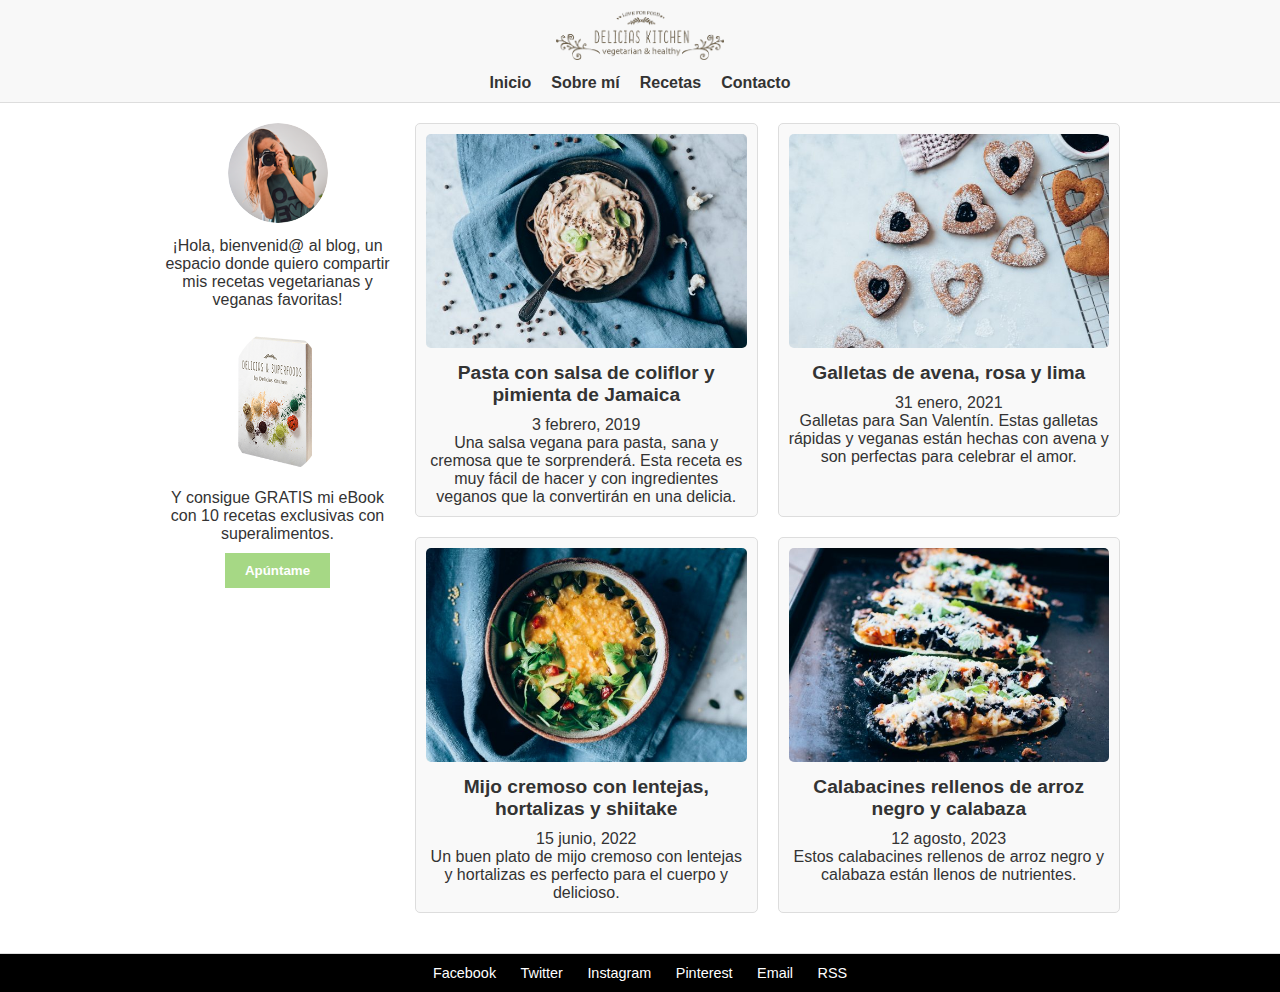
<file: index.html>
<!DOCTYPE html>
<html lang="es">
<head>
    <meta charset="UTF-8">
    <meta name="viewport" content="width=device-width, initial-scale=1.0">
    <title>Delicias Kitchen</title>
    <link rel="stylesheet" href="./css/styles.css">
</head>
<body>

    <header>
        <img src="./imatges/Logo-Delicias.png" alt="Delicias Kitchen Logo" class="logo">
        <nav>
            <ul>
                <li><a href="index.html">Inicio</a></li>
                <li><a href="sobremi.html">Sobre mí</a></li>
                <li><a href="llista_receptes.html">Recetas</a></li>
                <li><a href="formulari.html">Contacto</a></li>
            </ul>
        </nav>
    </header>

    <main>
        <section class="sidebar">
            <div class="about">
                <img src="./imatges/isagil.png" alt="Imagen de perfil">
                <p>¡Hola, bienvenid@ al blog, un espacio donde quiero compartir mis recetas vegetarianas y veganas favoritas!</p>
            </div>
            <div class="subscribe">
                <img src="./imatges/libro.png" alt="Libro de recetas">
                <p>Y consigue GRATIS mi eBook con 10 recetas exclusivas con superalimentos.</p>
                <button>Apúntame</button>
            </div>
        </section>

        <section class="content">
            <article>
                <img src="./imatges/Pasta.jpg" alt="Pasta con coliflor">
                <h2>Pasta con salsa de coliflor y pimienta de Jamaica</h2>
                <p>3 febrero, 2019</p>
                <p>Una salsa vegana para pasta, sana y cremosa que te sorprenderá. Esta receta es muy fácil de hacer y con ingredientes veganos que la convertirán en una delicia.</p>
            </article>

            <article>
                <img src="./imatges/galletas.jpg" alt="Galletas de avena, rosa y lima">
                <h2>Galletas de avena, rosa y lima</h2>
                <p>31 enero, 2021</p>
                <p>Galletas para San Valentín. Estas galletas rápidas y veganas están hechas con avena y son perfectas para celebrar el amor.</p>
            </article>

            <article>
                <img src="./imatges/mijo.jpg" alt="Mijo cremoso con lentejas">
                <h2>Mijo cremoso con lentejas, hortalizas y shiitake</h2>
                <p>15 junio, 2022</p>
                <p>Un buen plato de mijo cremoso con lentejas y hortalizas es perfecto para el cuerpo y delicioso.</p>
            </article>

            <article>
                <img src="./imatges/calabacines.jpg" alt="Calabacines rellenos de arroz negro y calabaza">
                <h2>Calabacines rellenos de arroz negro y calabaza</h2>
                <p>12 agosto, 2023</p>
                <p>Estos calabacines rellenos de arroz negro y calabaza están llenos de nutrientes.</p>
            </article>
        </section>
    </main>

    <footer>
        <a href="#">Facebook</a>
        <a href="#">Twitter</a>
        <a href="#">Instagram</a>
        <a href="#">Pinterest</a>
        <a href="#">Email</a>
        <a href="#">RSS</a>
    </footer>

</body>
</html>
</file>
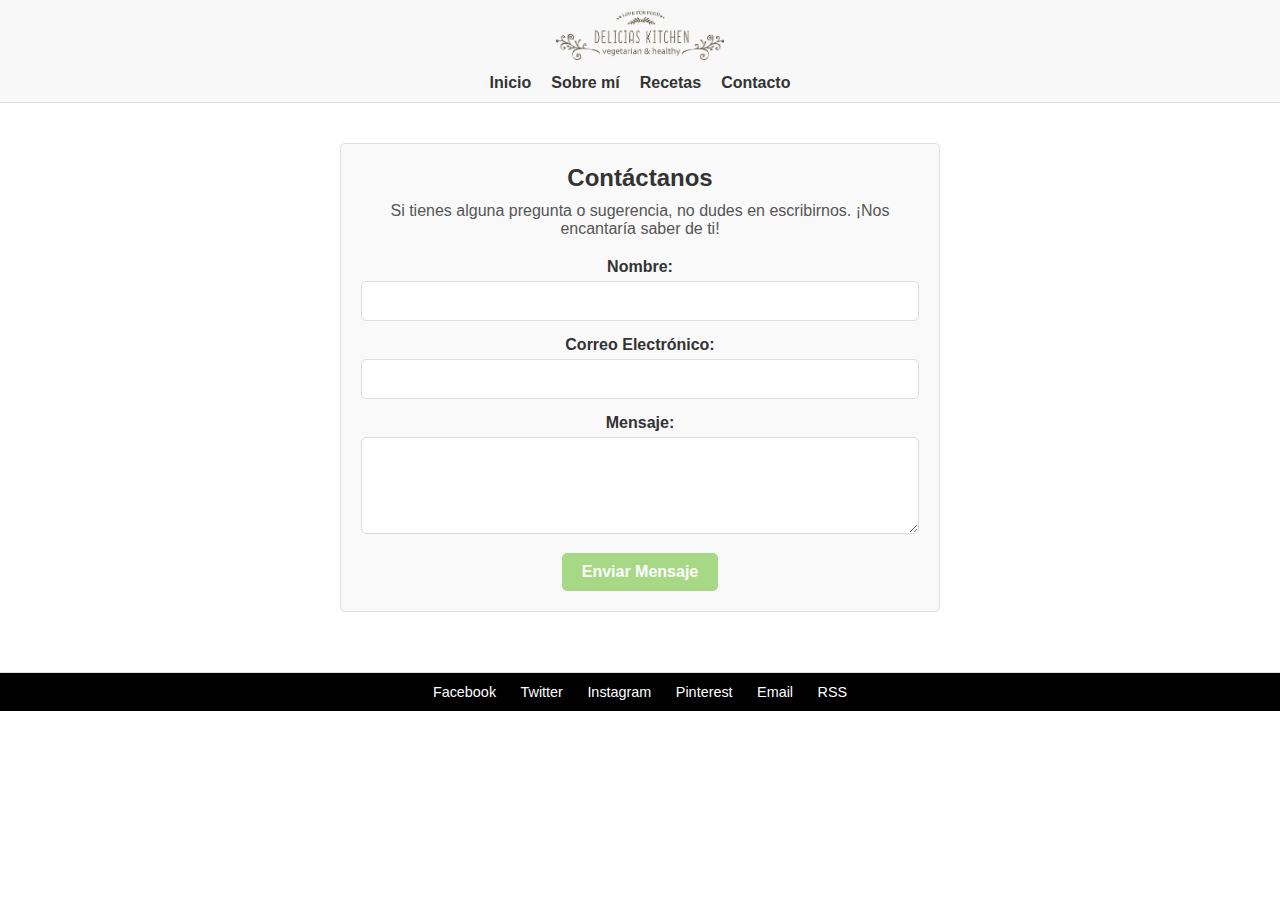
<file: formulari.html>
<!DOCTYPE html>
<html lang="es">
<head>
    <meta charset="UTF-8">
    <meta name="viewport" content="width=device-width, initial-scale=1.0">
    <title>Delicias Kitchen - Contacto</title>
    <link rel="stylesheet" href="./css/styles.css">
    <link rel="stylesheet" href="./css/contacto.css">
</head>
<body>

    <header>
        <img src="./imatges/Logo-Delicias.png" alt="Delicias Kitchen Logo" class="logo">
        <nav>
            <ul>
                <li><a href="index.html">Inicio</a></li>
                <li><a href="sobremi.html">Sobre mí</a></li>
                <li><a href="llista_receptes.html">Recetas</a></li>
                <li><a href="formulari.html">Contacto</a></li>
            </ul>
        </nav>
    </header>

    <main>
        <section class="contact-form">
            <h2>Contáctanos</h2>
            <p>Si tienes alguna pregunta o sugerencia, no dudes en escribirnos. ¡Nos encantaría saber de ti!</p>
            
            <form action="#" method="post">
                <label for="name">Nombre:</label>
                <input type="text" id="name" name="name" required>

                <label for="email">Correo Electrónico:</label>
                <input type="email" id="email" name="email" required>

                <label for="message">Mensaje:</label>
                <textarea id="message" name="message" rows="5" required></textarea>

                <button type="submit">Enviar Mensaje</button>
            </form>
        </section>
    </main>

    <footer>
        <a href="#">Facebook</a>
        <a href="#">Twitter</a>
        <a href="#">Instagram</a>
        <a href="#">Pinterest</a>
        <a href="#">Email</a>
        <a href="#">RSS</a>
    </footer>

</body>
</html>
</file>
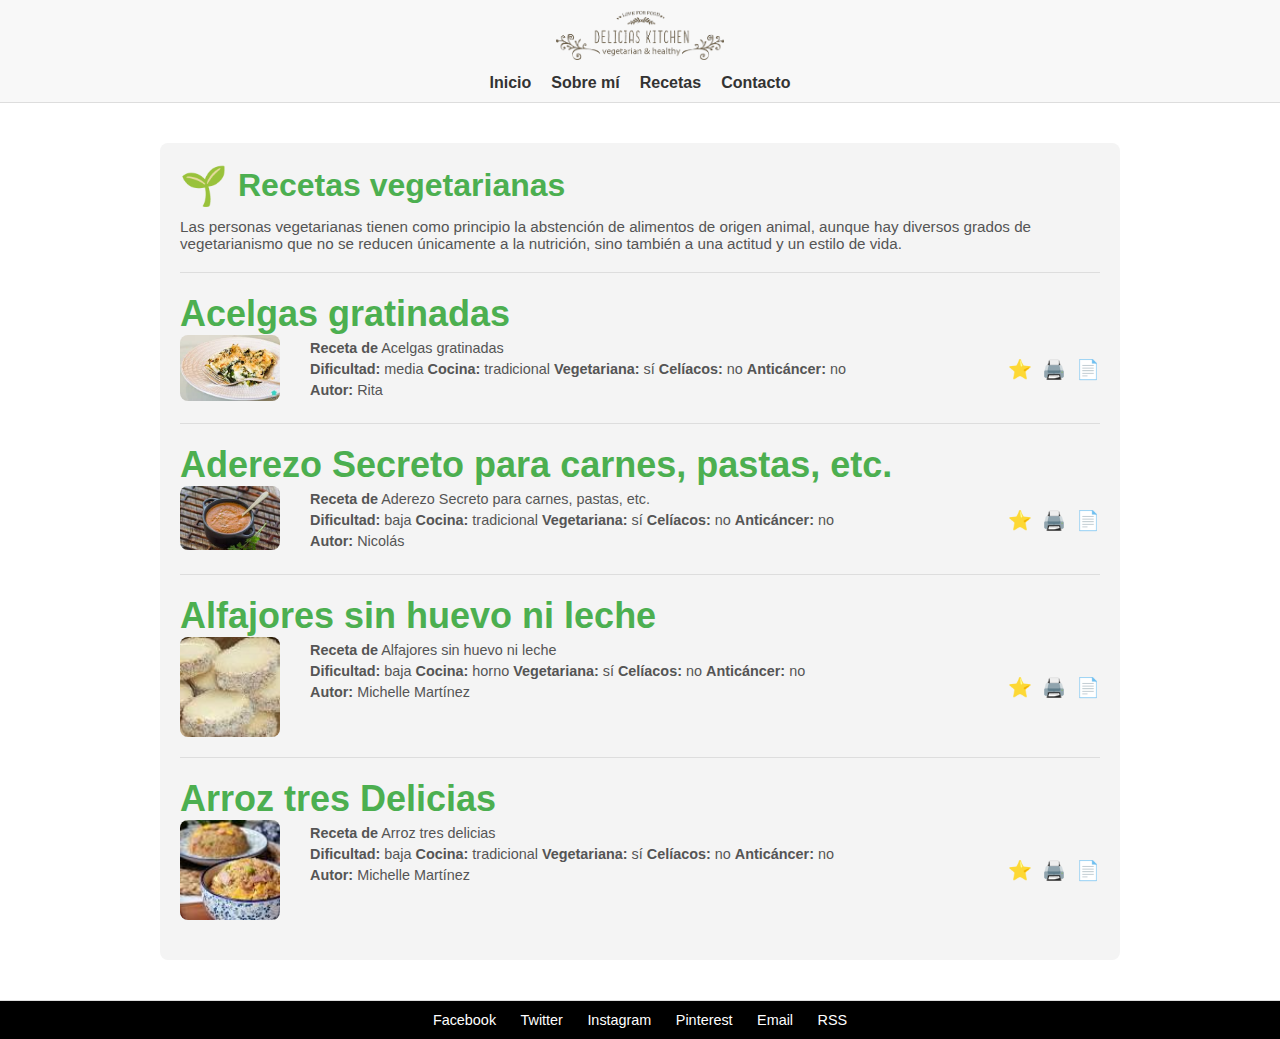
<file: llista_receptes.html>
<!DOCTYPE html>
<html lang="es">
<head>
    <meta charset="UTF-8">
    <meta name="viewport" content="width=device-width, initial-scale=1.0">
    <title>Recetas Vegetarianas</title>
    <link rel="stylesheet" href="./css/styles.css">
    <link rel="stylesheet" href="./css/recetas.css">
</head>
<body>

    <header>
        <img src="./imatges/Logo-Delicias.png" alt="Delicias Kitchen Logo" class="logo">
        <nav>
            <ul>
                <li><a href="index.html">Inicio</a></li>
                <li><a href="sobremi.html">Sobre mí</a></li>
                <li><a href="llista_receptes.html">Recetas</a></li>
                <li><a href="formulari.html">Contacto</a></li>
            </ul>
        </nav>
    </header>

    <main>
        <section class="recetas">
            <h1><span class="icon-vegetariana">🌱</span> Recetas vegetarianas</h1>
            <p>
                Las personas vegetarianas tienen como principio la abstención de alimentos de origen animal, aunque hay diversos grados de vegetarianismo que no se reducen únicamente a la nutrición, sino también a una actitud y un estilo de vida.
            </p>

            <!-- Receta 1 -->
            <div class="receta">
                <h2><a href="#">Acelgas gratinadas</a></h2>
                <div class="receta-info">
                    <img src="./imatges/acelgas.jpeg" alt="Acelgas gratinadas">
                    <div class="detalles">
                        <p><strong>Receta de</strong> Acelgas gratinadas</p>
                        <p><strong>Dificultad:</strong> media <strong>Cocina:</strong> tradicional <strong>Vegetariana:</strong> sí <strong>Celíacos:</strong> no <strong>Anticáncer:</strong> no</p>
                        <p><strong>Autor:</strong> Rita</p>
                    </div>
                    <div class="iconos">
                        <span>⭐</span>
                        <span>🖨️</span>
                        <span>📄</span>
                    </div>
                </div>
            </div>

            <!-- Receta 2 -->
            <div class="receta">
                <h2><a href="#">Aderezo Secreto para carnes, pastas, etc.</a></h2>
                <div class="receta-info">
                    <img src="./imatges/aderezo.jpeg" alt="Acelgas gratinadas">
                    <div class="detalles">
                        <p><strong>Receta de</strong> Aderezo Secreto para carnes, pastas, etc.</p>
                        <p><strong>Dificultad:</strong> baja <strong>Cocina:</strong> tradicional <strong>Vegetariana:</strong> sí <strong>Celíacos:</strong> no <strong>Anticáncer:</strong> no</p>
                        <p><strong>Autor:</strong> Nicolás</p>
                    </div>
                    <div class="iconos">
                        <span>⭐</span>
                        <span>🖨️</span>
                        <span>📄</span>
                    </div>
                </div>
            </div>

            <!-- Receta 3 -->
            <div class="receta">
                <h2><a href="#">Alfajores sin huevo ni leche</a></h2>
                <div class="receta-info">
                    <img src="./imatges/alfajor.jpeg" alt="Alfajores sin huevo ni leche">
                    <div class="detalles">
                        <p><strong>Receta de</strong> Alfajores sin huevo ni leche</p>
                        <p><strong>Dificultad:</strong> baja <strong>Cocina:</strong> horno <strong>Vegetariana:</strong> sí <strong>Celíacos:</strong> no <strong>Anticáncer:</strong> no</p>
                        <p><strong>Autor:</strong> Michelle Martínez</p>
                    </div>
                    <div class="iconos">
                        <span>⭐</span>
                        <span>🖨️</span>
                        <span>📄</span>
                    </div>
                </div>
            </div>
            
            <!-- Receta 4 -->
            <div class="receta">
                <h2><a href="#">Arroz tres Delicias</a></h2>
                <div class="receta-info">
                    <img src="./imatges/arroz.jpeg" alt="Alfajores sin huevo ni leche">
                    <div class="detalles">
                        <p><strong>Receta de</strong> Arroz tres delicias</p>
                        <p><strong>Dificultad:</strong> baja <strong>Cocina:</strong> tradicional <strong>Vegetariana:</strong> sí <strong>Celíacos:</strong> no <strong>Anticáncer:</strong> no</p>
                        <p><strong>Autor:</strong> Michelle Martínez</p>
                    </div>
                    <div class="iconos">
                        <span>⭐</span>
                        <span>🖨️</span>
                        <span>📄</span>
                    </div>
                </div>
            </div>

        </section>
    </main>

    <footer>
        <a href="#">Facebook</a>
        <a href="#">Twitter</a>
        <a href="#">Instagram</a>
        <a href="#">Pinterest</a>
        <a href="#">Email</a>
        <a href="#">RSS</a>
    </footer>

</body>
</html>

</body>
</file>
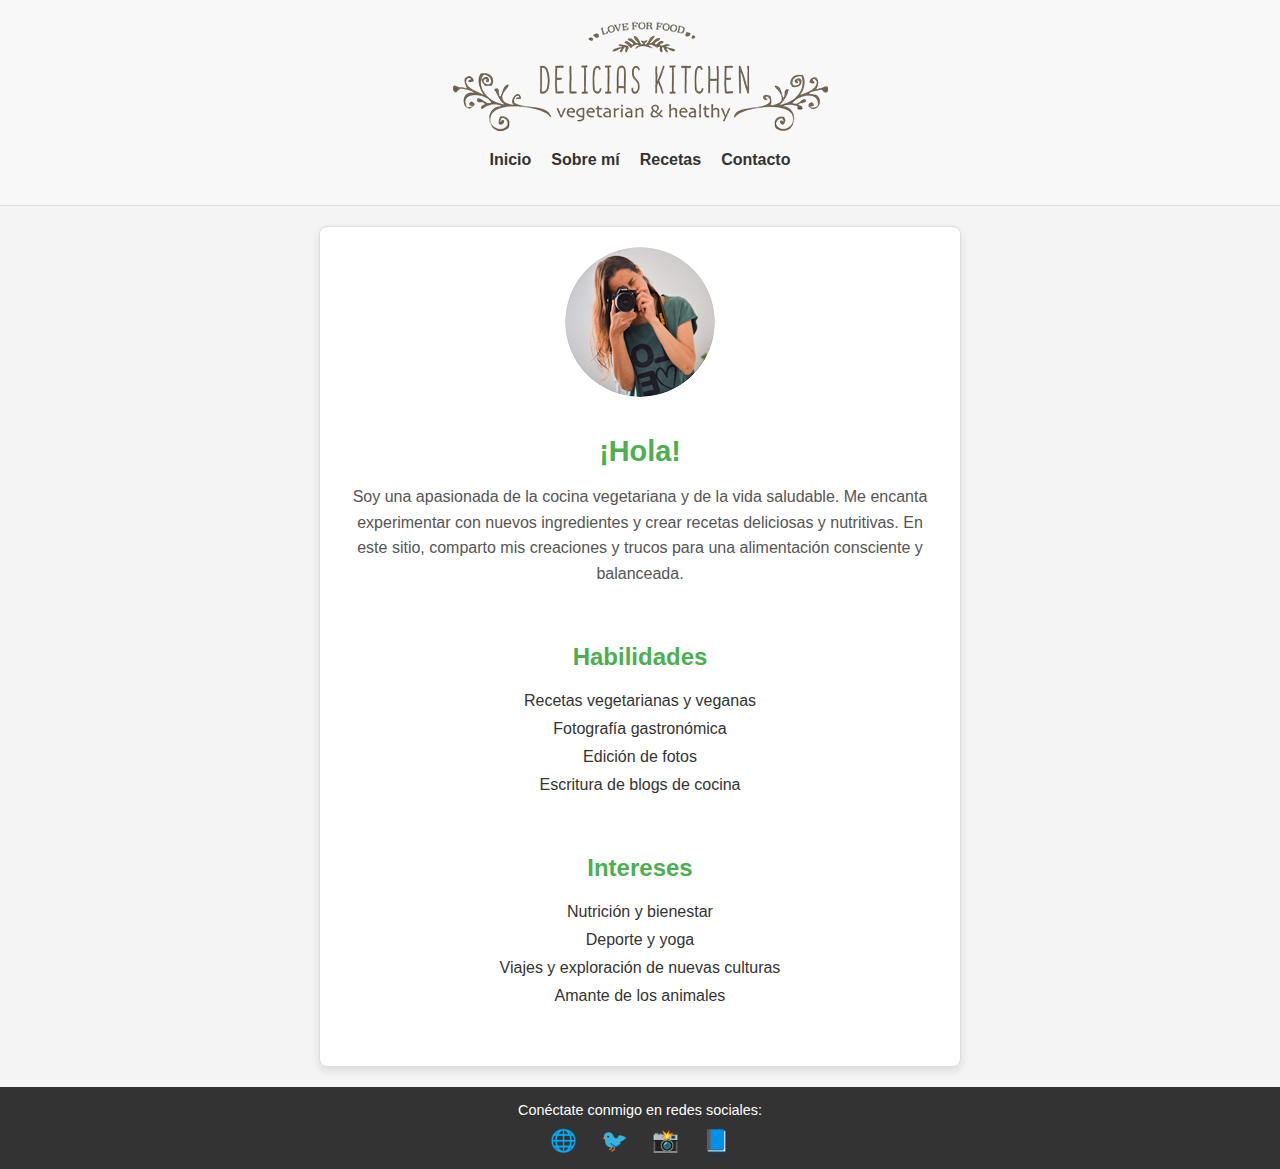
<file: sobremi.html>
<!DOCTYPE html>
<html lang="es">
<head>
    <meta charset="UTF-8">
    <meta name="viewport" content="width=device-width, initial-scale=1.0">
    <title>Sobre mí</title>
    <link rel="stylesheet" href="./css/sobremi.css">
</head>
<body>

    <header>
        <img src="./imatges/Logo-Delicias.png" alt="Delicias Kitchen Logo" class="logo">
        <nav>
            <ul>
                <li><a href="index.html">Inicio</a></li>
                <li><a href="sobremi.html">Sobre mí</a></li>
                <li><a href="llista_receptes.html">Recetas</a></li>
                <li><a href="formulari.html">Contacto</a></li>
            </ul>
        </nav>
    </header>

    <main class="sobre-mi">
        <section class="perfil">
            <img src="./imatges/isagil.png" alt="Foto de perfil" class="foto-perfil">
            <h1>¡Hola!</h1>
            <p>Soy una apasionada de la cocina vegetariana y de la vida saludable. Me encanta experimentar con nuevos ingredientes y crear recetas deliciosas y nutritivas. En este sitio, comparto mis creaciones y trucos para una alimentación consciente y balanceada.</p>
        </section>

        <section class="habilidades">
            <h2>Habilidades</h2>
            <ul>
                <li>Recetas vegetarianas y veganas</li>
                <li>Fotografía gastronómica</li>
                <li>Edición de fotos</li>
                <li>Escritura de blogs de cocina</li>
            </ul>
        </section>

        <section class="intereses">
            <h2>Intereses</h2>
            <ul>
                <li>Nutrición y bienestar</li>
                <li>Deporte y yoga</li>
                <li>Viajes y exploración de nuevas culturas</li>
                <li>Amante de los animales</li>
            </ul>
        </section>
    </main>

    <footer>
        <p>Conéctate conmigo en redes sociales:</p>
        <div class="social-icons">
            <a href="#" target="_blank">🌐</a>
            <a href="#" target="_blank">🐦</a>
            <a href="#" target="_blank">📸</a>
            <a href="#" target="_blank">📘</a>
        </div>
    </footer>

</body>
</html>
</file>
<file: css/contacto.css>
/* Estilos específicos para el formulario de contacto */

/* Sección principal del formulario */
.contact-form {
    max-width: 600px;
    width: 100%;
    margin: 20px auto;
    padding: 20px;
    border: 1px solid #ddd;
    border-radius: 5px;
    background-color: #f9f9f9;
    text-align: center;
}

/* Encabezado y descripción */
.contact-form h2 {
    font-size: 1.5em;
    margin-bottom: 10px;
    color: #333;
}

.contact-form p {
    font-size: 1em;
    margin-bottom: 20px;
    color: #555;
}

/* Estilos de los campos del formulario */
.contact-form label {
    display: block;
    font-weight: bold;
    margin-bottom: 5px;
    color: #333;
}

.contact-form input[type="text"],
.contact-form input[type="email"],
.contact-form textarea {
    width: 100%;
    padding: 10px;
    margin-bottom: 15px;
    border: 1px solid #ddd;
    border-radius: 5px;
    font-size: 1em;
    color: #333;
}

/* Botón de envío */
.contact-form button[type="submit"] {
    background-color: #a6d885;
    border: none;
    padding: 10px 20px;
    cursor: pointer;
    color: white;
    font-weight: bold;
    font-size: 1em;
    border-radius: 5px;
    transition: background-color 0.3s ease;
}

.contact-form button[type="submit"]:hover {
    background-color: #8bc34a;
}
</file>
<file: css/recetas.css>
/* Contenedor principal de recetas */
.recetas {
    max-width: 1000px;
    width: 100%;
    padding: 20px;
    background-color: #f4f4f4;
    border-radius: 8px;
    margin-top: 20px;
}

.recetas h1 {
    font-size: 2em;
    color: #4CAF50;
    margin-bottom: 10px;
    display: flex;
    align-items: center;
}

.icon-vegetariana {
    font-size: 1.2em;
    margin-right: 10px;
}

.recetas p {
    color: #555;
    font-size: 0.95em;
    margin-bottom: 20px;
}

/* Estilo de cada receta */
.receta {
    border-top: 1px solid #ddd;
    padding-top: 20px;
    margin-bottom: 20px;
}

.receta h2 a {
    font-size: 1.5em;
    color: #4CAF50;
    text-decoration: none;
}

.receta-info {
    display: flex;
    align-items: flex-start; /* Alinear al inicio verticalmente */
    gap: 15px; /* Espacio entre imagen y texto */
}

.receta-info img {
    width: 100px;
    height: auto;
    border-radius: 8px;
    margin-right: 15px;
    flex-shrink: 0; /* Para que la imagen no se redimensione */
}

.detalles {
    flex: 1;
}

.detalles p {
    margin: 5px 0;
    font-size: 0.9em;
}

/* Iconos de acciones */
.iconos {
    display: flex;
    gap: 10px;
    font-size: 1.2em;
    align-self: center; /* Centrar iconos verticalmente */
}

.iconos span {
    cursor: pointer;
}
</file>
<file: css/sobremi.css>
/* Estilos generales */
body {
    font-family: Arial, sans-serif;
    color: #333;
    display: flex;
    flex-direction: column;
    align-items: center;
    margin: 0;
    padding: 0;
    background-color: #f4f4f4;
}

/* Encabezado y navegación */
header {
    width: 100%;
    padding: 20px;
    background-color: #f8f8f8;
    border-bottom: 1px solid #ddd;
    text-align: center;
}

header h1 {
    margin-top: 10px;
    color: #4CAF50;
}

nav ul {
    display: flex;
    justify-content: center;
    list-style: none;
    padding: 0;
}

nav ul li {
    margin: 0 10px;
}

nav ul li a {
    text-decoration: none;
    color: #333;
    font-weight: bold;
    transition: color 0.3s ease;
}

nav ul li a:hover {
    color: #4CAF50;
}

/* Sección principal */
main {
    display: flex;
    flex-direction: column;
    align-items: center;
    padding: 20px;
    width: 100%;
    max-width: 800px;
}

.sobre-mi {
    width: 100%;
    max-width: 600px;
    padding: 20px;
    background-color: #ffffff;
    border: 1px solid #ddd;
    border-radius: 8px;
    box-shadow: 0px 4px 8px rgba(0, 0, 0, 0.1);
    margin-top: 20px;
}

.perfil {
    text-align: center;
    margin-bottom: 20px;
}

.foto-perfil {
    width: 150px;
    height: 150px;
    border-radius: 50%;
    object-fit: cover;
    margin-bottom: 15px;
}

.perfil h1 {
    font-size: 1.8em;
    color: #4CAF50;
    margin-bottom: 10px;
}

.perfil p {
    color: #555;
    font-size: 1em;
    line-height: 1.6;
}

/* Habilidades e Intereses */
.habilidades, .intereses {
    margin-bottom: 20px;
}

.habilidades h2, .intereses h2 {
    color: #4CAF50;
    font-size: 1.5em;
    margin-bottom: 10px;
    text-align: center;
}

.habilidades ul, .intereses ul {
    list-style-type: none;
    padding: 0;
}

.habilidades ul li, .intereses ul li {
    padding: 5px 0;
    color: #333;
    text-align: center;
}

/* Footer */
footer {
    width: 100%;
    padding: 15px;
    text-align: center;
    background-color: #333;
    color: #fff;
    font-size: 0.9em;
    margin-top: 20px;
}

footer p {
    margin: 0;
}

.social-icons {
    margin-top: 10px;
}

.social-icons a {
    font-size: 1.5em;
    color: white;
    margin: 0 10px;
    text-decoration: none;
    transition: color 0.3s ease;
}

.social-icons a:hover {
    color: #4CAF50;
}
</file>
<file: css/styles.css>
/* Reset de márgenes y paddings para todos los elementos */
* {
    margin: 0;
    padding: 0;
    box-sizing: border-box;
}

/* Estilos del cuerpo */
body {
    font-family: Arial, sans-serif;
    color: #333;
    display: flex;
    flex-direction: column;
    align-items: center;
}

/* Encabezado */
header {
    width: 100%;
    padding: 10px;
    text-align: center;
    background-color: #f8f8f8;
    border-bottom: 1px solid #ddd;
}

.logo {
    height: 50px;
}

/* Menú de navegación */
nav ul {
    display: flex;
    justify-content: center;
    list-style: none;
    margin-top: 10px;
}

nav ul li {
    margin: 0 10px;
}

nav ul li a {
    text-decoration: none;
    color: #333;
    font-weight: bold;
    transition: color 0.3s ease;
}

nav ul li a:hover {
    color: #8bc34a; /* Cambia a verde al pasar el ratón */
}

/* Estilos de la sección principal */
main {
    display: flex;
    max-width: 1000px;
    width: 100%;
    padding: 20px;
}

/* Barra lateral */
.sidebar {
    flex: 1;
    margin-right: 20px;
}

.about, .subscribe {
    margin-bottom: 20px;
    text-align: center;
}

.about img, .subscribe img {
    width: 100px;
    border-radius: 50%;
    margin-bottom: 10px;
}

/* Botón de suscripción */
.subscribe button {
    background-color: #a6d885;
    border: none;
    padding: 10px 20px;
    cursor: pointer;
    color: white;
    font-weight: bold;
    margin-top: 10px;
}

/* Contenido principal */
.content {
    flex: 3;
    display: grid;
    grid-template-columns: 1fr 1fr;
    gap: 20px;
}

/* Estilos para cada artículo */
article {
    border: 1px solid #ddd;
    padding: 10px;
    border-radius: 5px;
    background-color: #f9f9f9;
    text-align: center;
}

article img {
    width: 100%;
    height: auto;
    border-radius: 5px;
}

article h2 {
    font-size: 1.2em;
    margin: 10px 0;
}

/* Pie de página */
footer {
    width: 100%;
    padding: 10px;
    text-align: center;
    background-color: #000000;
    border-top: 1px solid #ddd;
    margin-top: 20px;
}

footer a {
    margin: 0 10px;
    color: #ffffff;
    text-decoration: none;
    font-size: 0.9em;
}
</file>
